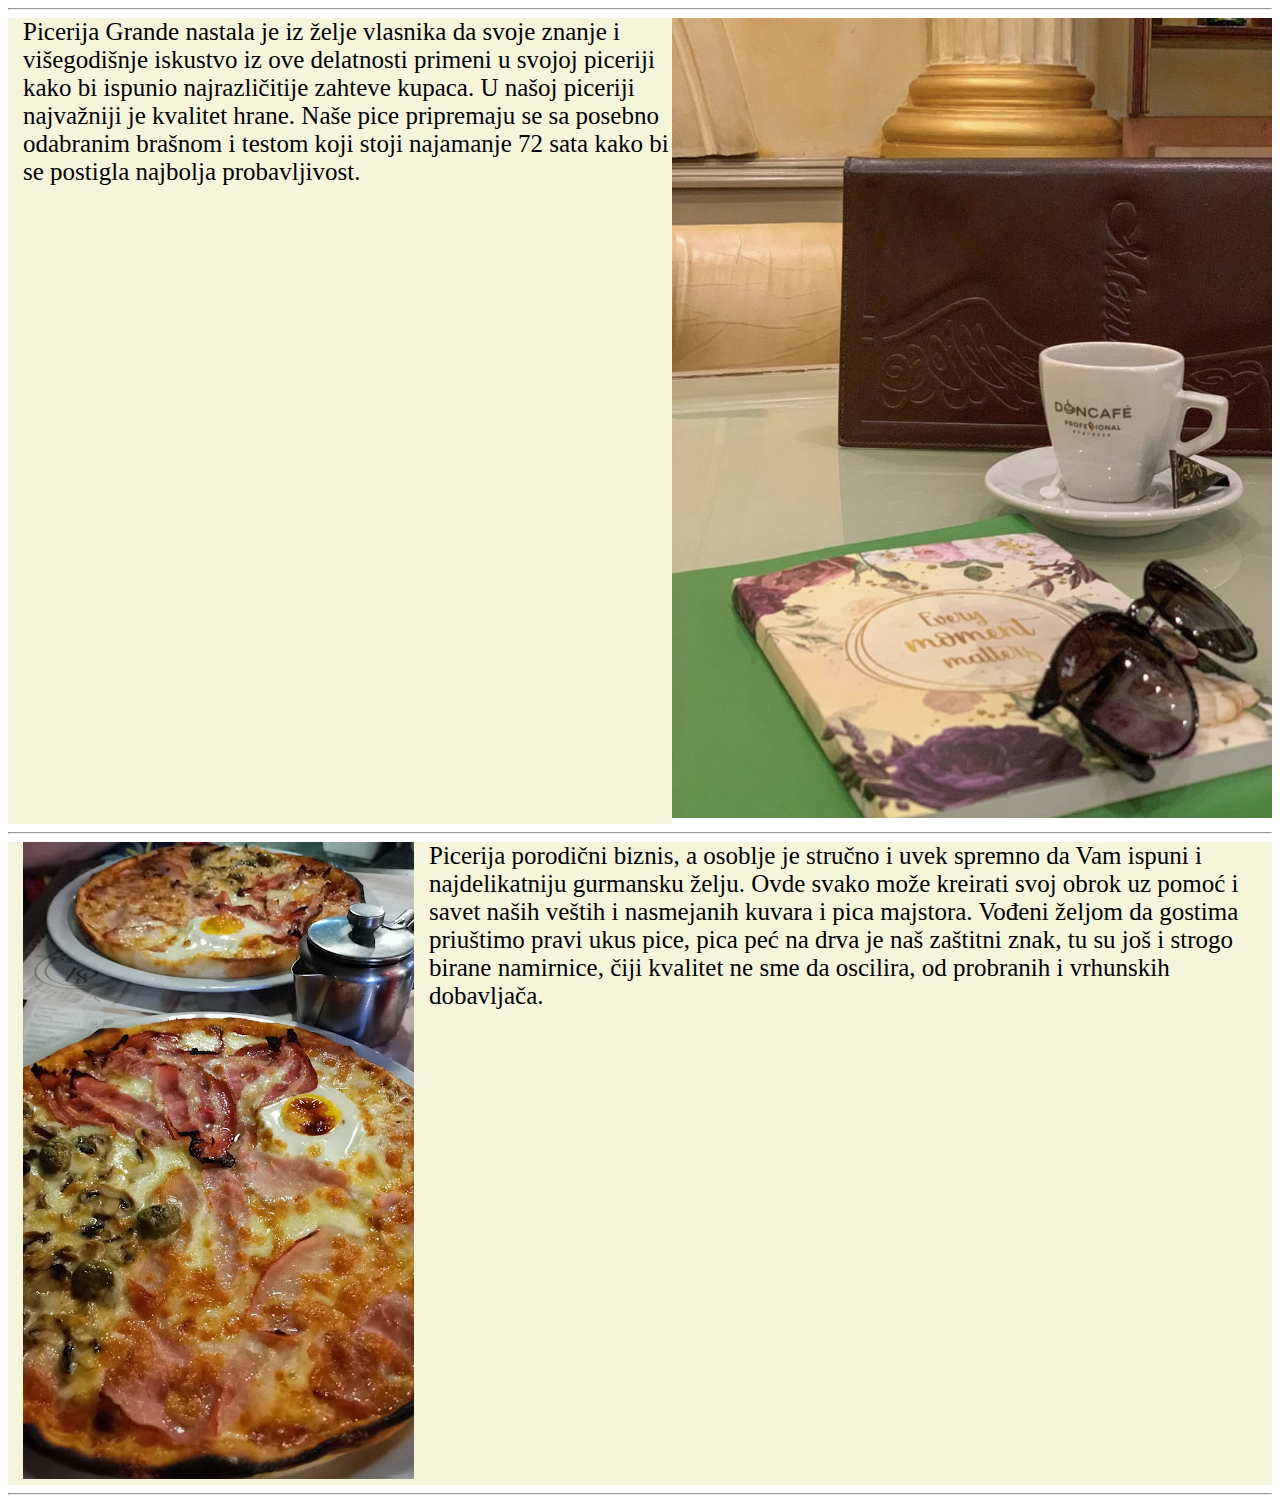
<file: strana za stampu.html>
<!doctype html>
  <html lang="en">
    <head>
      <!-- Required meta tags -->
      <meta charset="utf-8">
      <meta name="viewport" content="width=device-width, initial-scale=1">

      <!-- Bootstrap CSS -->
      <link href="https://cdn.jsdelivr.net/npm/bootstrap@5.1.3/dist/css/bootstrap.min.css" rel="stylesheet" integrity="sha384-1BmE4kWBq78iYhFldvKuhfTAU6auU8tT94WrHftjDbrCEXSU1oBoqyl2QvZ6jIW3" crossorigin="anonymous">
              <title>Strana za štampu</title>
          <link rel="stylesheet" href="style.css">
          <link rel="stylesheet" href="https://cdnjs.cloudflare.com/ajax/libs/font-awesome/4.7.0/css/font-awesome.min.css">

    </head>
    <body>
<hr>
  <div class="container">

  <section class="parent">
  <section class="child tekst">
  <font>Picerija Grande nastala je iz želje vlasnika da svoje znanje i višegodišnje iskustvo iz ove delatnosti primeni u svojoj piceriji kako bi ispunio najrazličitije zahteve kupaca.

  U našoj piceriji najvažniji je kvalitet hrane. Naše pice pripremaju se sa posebno odabranim brašnom i testom koji stoji najamanje 72 sata kako bi se postigla najbolja probavljivost.
  </font>
  </section>

  <section class="child">
  <img src="picerija slike\IMG_9656.jpg" class="onama">
  </section>
  </section>
  </div>
  <hr>
  <div class="container">

  <section class="parent">
  <section class="child tekst">
  <div class="d-flex justify-content-center">     
          <img src="picerija slike\Screenshot_2.png">
      </div>
  </section>

  <section class="child tekst">
  Picerija porodični biznis, a osoblje je stručno i uvek spremno da Vam ispuni i najdelikatniju gurmansku želju. Ovde svako može kreirati svoj obrok uz pomoć i savet naših veštih i nasmejanih kuvara i pica majstora.

  Vođeni željom da gostima priuštimo pravi ukus pice, pica peć na drva je naš zaštitni znak, tu su još i strogo birane namirnice, čiji kvalitet ne sme da oscilira, od probranih i vrhunskih dobavljača.
  </section>
  </section>
  <hr>

  </div>

      <!-- Optional JavaScript; choose one of the two! -->

      <!-- Option 1: Bootstrap Bundle with Popper -->
      <script src="https://cdn.jsdelivr.net/npm/bootstrap@5.1.3/dist/js/bootstrap.bundle.min.js" integrity="sha384-ka7Sk0Gln4gmtz2MlQnikT1wXgYsOg+OMhuP+IlRH9sENBO0LRn5q+8nbTov4+1p" crossorigin="anonymous"></script>

      <!-- Option 2: Separate Popper and Bootstrap JS -->
      <!--
      <script src="https://cdn.jsdelivr.net/npm/@popperjs/core@2.10.2/dist/umd/popper.min.js" integrity="sha384-7+zCNj/IqJ95wo16oMtfsKbZ9ccEh31eOz1HGyDuCQ6wgnyJNSYdrPa03rtR1zdB" crossorigin="anonymous"></script>
      <script src="https://cdn.jsdelivr.net/npm/bootstrap@5.1.3/dist/js/bootstrap.min.js" integrity="sha384-QJHtvGhmr9XOIpI6YVutG+2QOK9T+ZnN4kzFN1RtK3zEFEIsxhlmWl5/YESvpZ13" crossorigin="anonymous"></script>
      -->
    </body>
  </html>
</file>
<file: style.css>
.nav-item{
	font-family: serif, times new roman, cambria, garamond;
}

.dropdown-item{
font-family: serif, times new roman, cambria, garamond;	
}
                                                
.navbar-brand{
font-family: serif, times new roman, cambria, garamond;
text-decoration: underline;
}

.col{
	padding-top: 15px;
}

h1{
	font-family: serif, times new roman, cambria, garamond;	
    padding-top: 20px;
    text-align: center;
    text-decoration: underline;
}

.card-title{
	font-family: serif, times new roman, cambria, garamond;
	font-size: 30px;
}

.col-md-4{
	padding-top: 22.5px;
}

.card-text{
	font-family: serif, times new roman, cambria, garamond;
}

.dugme{
	color: black;
}

.dugme:hover{
	color: white;
	text-decoration: none;
}

.col-md-4{
	padding-top:30px;
}

.karte{
	background-color: beige;
	padding-top: 20px;
	padding-left: 10px;
	padding-right: 10px;
}

.onama{
	height: 800px;
	width: 600px;
}

 *{
    box-sizing: border-box
  }

 .child{
    font-family: serif, times new roman, cambria, garamond; 
    font-size: 25px;
 }

 .parent{
    display: flex;
 }

.tekst{
	background-color: beige;
	padding-left: 15px;
}

.naslov{
	text-align: left;
}

.p1{
	font-family: serif, times new roman, cambria, garamond; 
}

.enterijer{
		height: 400px;
	width: 400px;
}

.broj{
	color: black;
}

.broj:hover{
	color: darkred;
	text-decoration: none;
}

.mapa{
	padding-top: 20px;
}

.proizvodi{
   background-color: none;
      padding-top: 20px;
   padding-left: 10px;
   padding-right: 10px;
}

.div5{
   padding-top: 30px;
}

form {
  padding: 30px;
  box-shadow: 0 0 10px black;
  border-radius: 10px;
}

label {
  font-size: 20px;
  font-weight: bold;
  color: black;
  margin-bottom: 10px;
}

input[type="text"], input[type="email"], input[type="password"] {
  width: 100%;
  padding: 12px 20px;
  margin-bottom: 20px;
  box-sizing: border-box;
  border: 2px solid black;
  border-radius: 4px;
  font-size: 16px;
  background-color: beige;
}

input[type="submit"] {
  width: 100%;
  background-color:black;
  color: white;
  padding: 14px 20px;
  border: none;
  border-radius: 4px;
  cursor: pointer;
  font-size: 18px;
  font-weight: bold;
}

input[type="submit"]:hover {
  background-color: beige;
  color: black;
}

.error-message {
  color: rgb(165, 15, 15);
  font-size: 14px;
  margin-top: 5px;
}

.photo-gallery{
   color: beige;
   background-color: white;
}

.photo-gallery .photos{
   padding-bottom: 20px;
}

.photo-gallery .item{
   padding-bottom: 30px;
}

.photo-gallery{
   color: #313437;
   background-color: white;
}

.photo-gallery .photos{
   padding-bottom: 20px;
}

.photo-gallery .item{
   padding-bottom: 30px;
}
</file>
